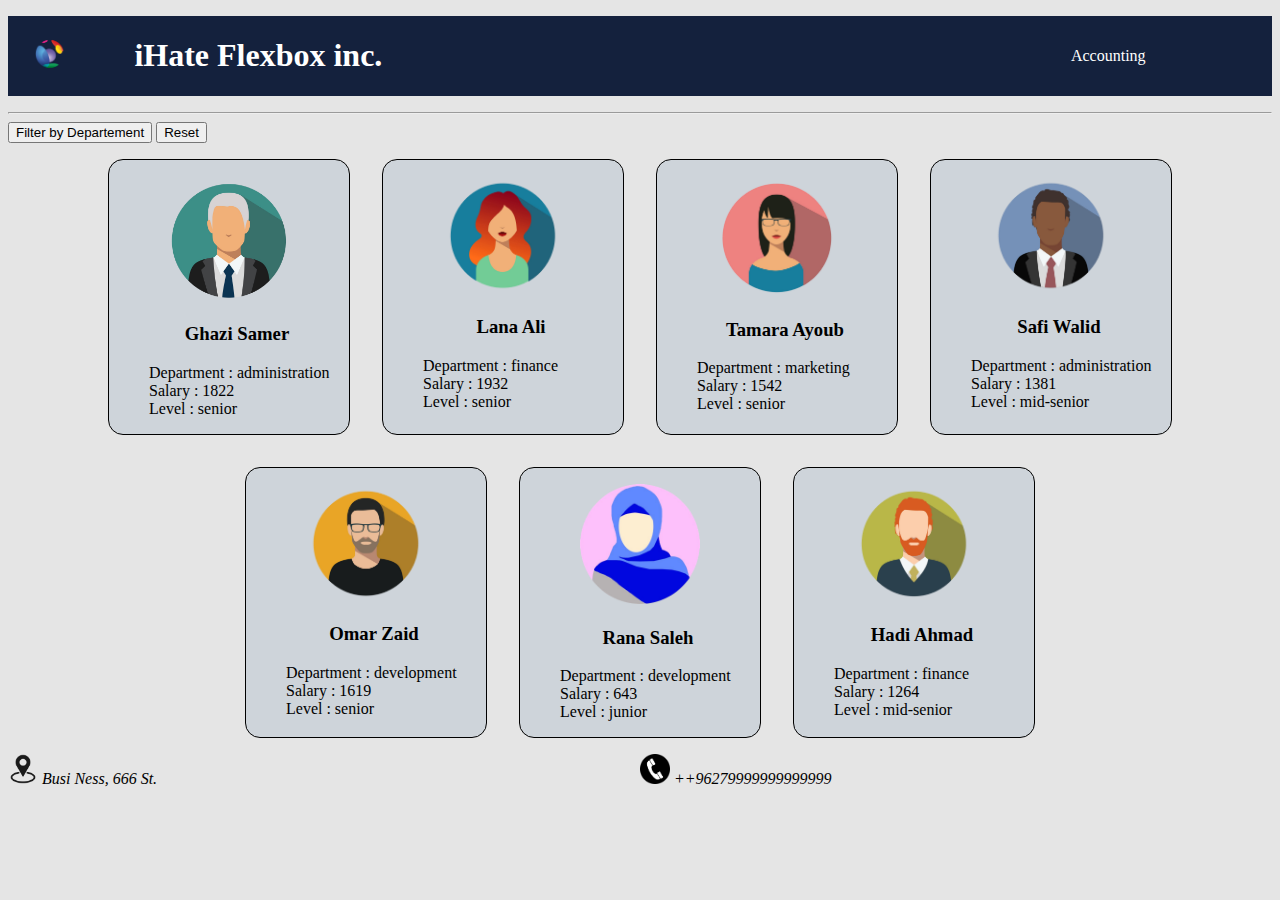
<file: index.html>
<!DOCTYPE html>
<html lang="en">

<head>
    <meta charset="UTF-8">
    <meta http-equiv="X-UA-Compatible" content="IE=edge">
    <meta name="viewport" content="width=device-width, initial-scale=1.0">
    <title>HR System</title>
    <link rel="stylesheet" href="./css/index.css">
</head>

<body>
    <header>
        <nav class="nav">
            <ul class="list">
                <li class="navItem1"><a href="./index.html"><img src="./assets/logo.png" alt="logo" height="50"></a>
                </li>
                <li class="navItem2">
                    <a href="./index.html">
                        <h1>iHate Flexbox inc.</h1>
                    </a>
                </li>
                <li class="navItem3">
                    <a href="./accounting.html">Accounting</a>
                </li>
            </ul>
        </nav>
    </header>
    <hr>
    <button id="filter">Filter by Departement</button>
    <button id="reset">Reset</button>

    <div class="content" id="contentDiv">

    </div>

    <footer>
        <address class="address">
            <div class="add1">
                <img src="./assets/location.png" alt="location" height="30">
                Busi Ness, 666 St.
            </div>
            <div class="add2">
                <img src="./assets/phone.png" alt="phone" height="30">
                ++96279999999999999
            </div>
        </address>
    </footer>

    <script src="./js/app.js"></script>
</body>

</html>
</file>
<file: css/index.css>
/* basic styling  */
:root {
    --background1: #fff;
    --background2: #e5e5e5;
    --text: #000;
    --background3: #ced4da;
    --accent1: #fca311;
    --accent2: #14213d;
    --accent3: #d62828;
}

a,
a:active {
    text-decoration: none;
    color: inherit;
}


body {
    background-color: var(--background2);
    color: var(--text);
}

/* nav bar grid */
.list {
    color: var(--background1);
    margin: 0p;
    background-color: var(--accent2);
    list-style: none;
    display: grid;
    padding: 0px;
    grid-template-columns: repeat(10, 1fr);
    align-items: center;
}

.navItem1 {
    justify-self: left;
    padding-left: 0.5em;
}

.navItem2 {
    justify-self: left;
    grid-column-start: 2;
    grid-column-end: 9;
}

.navItem3 {
    justify-self: right;

}



/* content flex */

.content {
    background-color: var(--background2);
    display: flex;
    flex-flow: row wrap;
    justify-content: center;
}

.card {
    background-color: var(--background3);
    color: var(--text);
    border: 1px solid black;
    margin: 1rem;
    border-radius: 15px;
    width: clamp(5rem, 50%, 15rem);
}

.emoloyeeName {
    padding-left: 1rem;
    text-align: center;
}

.employeeImg {
    width: clamp(1rem, 50%, 10rem);
    height: auto;
    margin: 0 25%;
    padding-top: 1rem;
}

.info {
    list-style: none;
}


.hidden {
    display: none;
}





/* conetnt grid  */
/* .content {
    display: grid;
    grid-template-columns: repeat(5, 6fr);
    grid-template-rows: auto;
    align-items: center;
}

.contentItem1 {
    background-color: #81B29A;
    padding: 4rem;
    grid-column: 1/3;
}

.contentItem2 {
    background-color: #3D405B;
    font-size: large;
    padding: 5rem 0;
    color: #81B29A;
    grid-column: 1/2;
    justify-content: center;
    text-align: center;
}

.contentItem3 {
    grid-row: 1/4;
    grid-column: 3/ 6;
    max-width: 100%;
    height: auto;
    margin-left: 0.5rem;
    border: 1px solid #3D405B;
    /* justify-self: center; */
/* align-self: stretch;
} */

.address {
    display: grid;
    grid-template-columns: repeat(2, 1fr);
    /* justify-content: center; */
}
</file>
